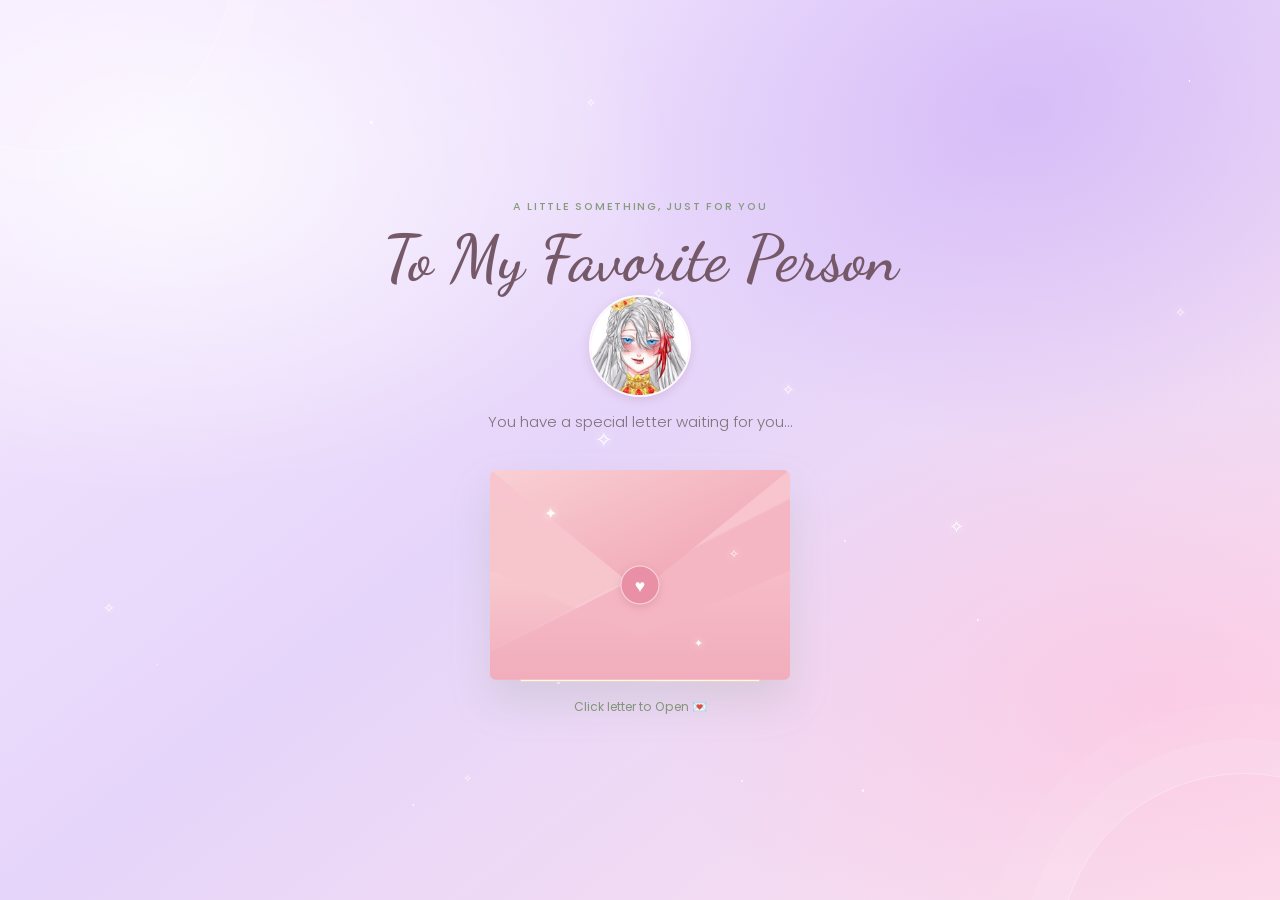
<file: index.html>
<!doctype html>
<html lang="en">
<head>
	<meta charset="utf-8">
	<meta name="viewport" content="width=device-width, initial-scale=1">
	<meta name="theme-color" content="#dcebd2">
    <link rel="icon" type="image/png" href="Pictures/cake.png">
	<title>Happy Birthday, To Llewella</title>
	<link rel="preconnect" href="https://fonts.googleapis.com">
	<link rel="preconnect" href="https://fonts.gstatic.com" crossorigin>
	<link href="https://fonts.googleapis.com/css2?family=Dancing+Script:wght@500;600;700&family=Poppins:wght@300;400;500;600&display=swap" rel="stylesheet">
    <link rel="stylesheet" href="index.css">
</head>
<body>
	<div class="ambient" id="ambient" aria-hidden="true"></div>
	<main class="page">
		<!--<div class="sound-control">
			<button class="icon-button" id="sound-toggle" type="button" aria-pressed="false" aria-label="Turn birthday chime on">
				<span id="sound-icon" aria-hidden="true">♫</span><span id="sound-label">Sound off</span>
			</button>
		</div>-->

		<section class="card" aria-labelledby="page-title">
			<p class="eyebrow">A little something, just for you</p>
			<h1 id="page-title">To My Favorite Person <span aria-hidden="true"><img id="place1" src="Pictures/Media1.jpg" alt="Llewella"></span></h1>
			<p class="subtitle">You have a special letter waiting for you…</p>

			<div class="envelope-wrap">
				<button class="envelope-button" id="open-letter" type="button" aria-label="Open your birthday letter">
					<span class="envelope-back" aria-hidden="true"></span>
					<span class="letter-peek" aria-hidden="true">A note for you ♡</span>
					<span class="envelope-pocket" aria-hidden="true"></span>
					<span class="envelope-front" aria-hidden="true"></span>
					<span class="envelope-flap" aria-hidden="true"></span>
					<span class="seal" aria-hidden="true">♥</span>
					<span class="envelope-star star-one" aria-hidden="true">✦</span>
					<span class="envelope-star star-two" aria-hidden="true">✧</span>
					<span class="envelope-star star-three" aria-hidden="true">✦</span>
				</button>
			</div>

			<p class="instruction">Click letter to Open <span aria-hidden="true">💌</span></p>
			<!--<p class="made-with-love">Made with love, just for you <span aria-hidden="true">❤️</span></p>-->
		</section>
	</main>

	<section class="letter-dialog" id="letter-dialog" role="dialog" aria-modal="true" aria-labelledby="letter-title" aria-hidden="true" hidden>
		<article class="letter-sheet" id="letter-sheet" tabindex="-1">
			<!--<button class="icon-button modal-close" id="close-icon" type="button" aria-label="Close letter">×</button>-->
			<p class="letter-topline">For my favorite person</p>
			<h2 class="letter-title" id="letter-title" aria-label="My Dearest Love, 🎂"><span class="typed-title" id="typed-title" aria-hidden="true"></span><span class="type-caret" aria-hidden="true"></span></h2>
			<div class="letter-copy">
                <img id="place2" src="Pictures/Media2.jpg" alt="Llewella">
				<p>Happy Birthday to the most beautiful person 🎂💖</p>
				<p>Today is all about celebrating you, the person who makes my world brighter, my heart happier, and my life so much more beautiful.</p>
				<p>I know that lately, life hasn't been easy for you. Between your master's degree, all the assignments, deadlines, and everything else you have to deal with, I know there are days when you feel exhausted, overwhelmed, or even wonder if you are doing enough. But, my love, I hope you know that I see how hard you're trying, and I'm so, so proud of you. 🥺💗</p>
				<p>No matter how many birthdays pass, I hope I always get to celebrate you, make you smile.</p>
				<p>Happy Birthday, You deserve all the beautiful things this world has to offer. 💐💕</p>
				<p class="signoff">Forever yours,<br>Your Love ❤️</p>
			</div>
			<p class="surprise-message" id="surprise-message" aria-live="polite">Thank you for being born. Thank you for existing in this world and for allowing our paths to cross. ❤️</p>
			<div class="letter-actions">
				<button class="action-button primary" id="surprise-button" type="button">One More Ps <span aria-hidden="true">💝</span></button>
				<button class="action-button" id="close-letter" type="button">Close Letter</button>
			</div>
		</article>
	</section>
	<div class="celebration" id="celebration" aria-hidden="true"></div>

	<script>
		const ambient = document.querySelector("#ambient");
		const celebration = document.querySelector("#celebration");
		const openButton = document.querySelector("#open-letter");
		const closeButton = document.querySelector("#close-letter");
		const closeIcon = document.querySelector("#close-icon");
		const dialog = document.querySelector("#letter-dialog");
		const sheet = document.querySelector("#letter-sheet");
		const typedTitle = document.querySelector("#typed-title");
		const surpriseButton = document.querySelector("#surprise-button");
		const surpriseMessage = document.querySelector("#surprise-message");
		const soundToggle = document.querySelector("#sound-toggle");
		const soundLabel = document.querySelector("#sound-label");
		const soundIcon = document.querySelector("#sound-icon");
		const reducedMotion = window.matchMedia("(prefers-reduced-motion: reduce)");
		const titleText = "My Dearest Love, 🎂";
		let isOpen = false;
		let soundEnabled = false;
		let audioContext;
		let titleTimer;

		// Ambient hearts and glints are decorative and never enter the reading order.
		function addAmbientDecorations() {
			const hearts = ["♡", "♥", "❀"];
			for (let index = 0; index < 15; index += 1) {
				const heart = document.createElement("span");
				heart.className = "floaty";
				heart.textContent = hearts[index % hearts.length];
				heart.style.left = `${Math.random() * 100}%`;
				heart.style.setProperty("--duration", `${10 + Math.random() * 12}s`);
				heart.style.setProperty("--delay", `${-Math.random() * 18}s`);
				heart.style.setProperty("--sway", `${Math.random() * 70 - 35}px`);
				heart.style.fontSize = `${12 + Math.random() * 14}px`;
				ambient.append(heart);
			}

			for (let index = 0; index < 17; index += 1) {
				const sparkle = document.createElement("span");
				sparkle.className = "sparkle";
				sparkle.textContent = index % 2 ? "✧" : "·";
				sparkle.style.left = `${5 + Math.random() * 90}%`;
				sparkle.style.top = `${5 + Math.random() * 88}%`;
				sparkle.style.setProperty("--delay", `${Math.random() * 3}s`);
				sparkle.style.fontSize = `${10 + Math.random() * 12}px`;
				ambient.append(sparkle);
			}
		}

		function burstHearts(count = 24) {
			const hearts = ["♡", "♥", "✦", "✧", "💕"];
			for (let index = 0; index < count; index += 1) {
				const particle = document.createElement("span");
				particle.className = "floaty";
				particle.textContent = hearts[index % hearts.length];
				particle.style.left = `${Math.random() * 100}%`;
				particle.style.bottom = `${-10 + Math.random() * 28}%`;
				particle.style.setProperty("--duration", `${2.8 + Math.random() * 2.2}s`);
				particle.style.setProperty("--delay", `${Math.random() * .9}s`);
				particle.style.setProperty("--sway", `${Math.random() * 90 - 45}px`);
				particle.style.fontSize = `${15 + Math.random() * 18}px`;
				celebration.append(particle);
				window.setTimeout(() => particle.remove(), 6000);
			}
		}

		// The short title types in while the handwritten paragraphs fade into view.
		function typeLetterTitle() {
			window.clearInterval(titleTimer);
			typedTitle.textContent = "";
			if (reducedMotion.matches) {
				typedTitle.textContent = titleText;
				return;
			}
			let position = 0;
			titleTimer = window.setInterval(() => {
				typedTitle.textContent = Array.from(titleText).slice(0, position + 1).join("");
				position += 1;
				if (position >= Array.from(titleText).length) window.clearInterval(titleTimer);
			}, 55);
		}

		// A tiny Web Audio chime avoids loading or autoplaying an external sound file.
		function playChime() {
			if (!soundEnabled) return;
			const AudioContextClass = window.AudioContext || window.webkitAudioContext;
			if (!AudioContextClass) return;
			audioContext ??= new AudioContextClass();
			if (audioContext.state === "suspended") audioContext.resume();
			const now = audioContext.currentTime;
			[523.25, 659.25, 783.99].forEach((frequency, index) => {
				const oscillator = audioContext.createOscillator();
				const gain = audioContext.createGain();
				oscillator.type = "sine";
				oscillator.frequency.value = frequency;
				gain.gain.setValueAtTime(.0001, now + index * .13);
				gain.gain.exponentialRampToValueAtTime(.055, now + index * .13 + .035);
				gain.gain.exponentialRampToValueAtTime(.0001, now + index * .13 + .75);
				oscillator.connect(gain);
				gain.connect(audioContext.destination);
				oscillator.start(now + index * .13);
				oscillator.stop(now + index * .13 + .8);
			});
		}

		function openLetter() {
			if (isOpen) return;
			isOpen = true;
			document.body.classList.add("is-open");
			dialog.hidden = false;
			dialog.setAttribute("aria-hidden", "false");
			surpriseMessage.classList.remove("is-visible");
			surpriseButton.disabled = false;
			surpriseButton.hidden = false;
			surpriseButton.setAttribute("aria-expanded", "false");
			burstHearts(22);
			playChime();
			window.requestAnimationFrame(() => {
				window.setTimeout(() => {
					dialog.classList.add("is-open");
					typeLetterTitle();
					sheet.focus({ preventScroll: true });
				}, reducedMotion.matches ? 0 : 420);
			});
		}

		function closeLetter() {
			if (!isOpen) return;
			isOpen = false;
			window.clearInterval(titleTimer);
			document.body.classList.remove("is-open");
			dialog.classList.remove("is-open");
			dialog.setAttribute("aria-hidden", "true");
			surpriseMessage.classList.remove("is-visible");
			surpriseButton.setAttribute("aria-expanded", "false");
			window.setTimeout(() => {
				if (!isOpen) dialog.hidden = true;
				openButton.focus({ preventScroll: true });
			}, reducedMotion.matches ? 0 : 600);
		}

		addAmbientDecorations();
		openButton.addEventListener("click", openLetter);
		closeButton.addEventListener("click", closeLetter);
		closeIcon?.addEventListener("click", closeLetter);
		dialog.addEventListener("click", (event) => {
			if (event.target === dialog) closeLetter();
		});
		document.addEventListener("keydown", (event) => {
			if (!isOpen) return;
			if (event.key === "Escape") {
				closeLetter();
				return;
			}
			if (event.key === "Tab") {
				const controls = Array.from(dialog.querySelectorAll("button:not([disabled])"));
				const firstControl = controls[0];
				const lastControl = controls[controls.length - 1];
				if (event.shiftKey && (document.activeElement === firstControl || document.activeElement === sheet)) {
					event.preventDefault();
					lastControl.focus();
				} else if (!event.shiftKey && document.activeElement === lastControl) {
					event.preventDefault();
					firstControl.focus();
				}
			}
		});

		surpriseButton.addEventListener("click", () => {
			surpriseMessage.classList.add("is-visible");
			surpriseButton.disabled = true;
			surpriseButton.hidden = true;
			surpriseButton.setAttribute("aria-expanded", "true");
			closeButton.focus({ preventScroll: true });
			burstHearts(12);
		});

		soundToggle.addEventListener("click", () => {
			soundEnabled = !soundEnabled;
			soundToggle.setAttribute("aria-pressed", String(soundEnabled));
			soundToggle.setAttribute("aria-label", soundEnabled ? "Turn birthday chime off" : "Turn birthday chime on");
			soundLabel.textContent = soundEnabled ? "Sound on" : "Sound off";
			soundIcon.textContent = soundEnabled ? "♫" : "♪";
			if (soundEnabled && isOpen) playChime();
		});
	</script>
</body>
</html>
</file>
<file: index.css>
:root {
			color-scheme: light;
			--sage: #dcebd2;
			--sage-deep: #9bbd98;
			--pink: #ef9eaf;
			--pink-deep: #df8098;
			--cream: #fffaf0;
			--ink: #65545c;
			--lavender: #e8def2;
			--blue: #d9eaf0;
		}

		* { box-sizing: border-box; }

		html { min-width: 320px; min-height: 100%; }

		body {
			min-height: 100svh;
			margin: 0;
			overflow-x: hidden;
			color: var(--ink);
			font-family: "Poppins", "Trebuchet MS", sans-serif;
			background:
    radial-gradient(
        ellipse at 13% 18%,
        rgba(255, 255, 255, .78),
        transparent 32%
    ),
    radial-gradient(
        ellipse at 91% 78%,
        rgba(255, 190, 220, .55),
        transparent 31%
    ),
    radial-gradient(
        ellipse at 80% 12%,
        rgba(196, 160, 245, .45),
        transparent 30%
    ),
    linear-gradient(
        142deg,
        #f5e8ff 0%,
        #e6d5fa 48%,
        #fce0ed 100%
    );
		}

		button { font: inherit; }

		.page {
			position: relative;
			display: grid;
			min-height: 100svh;
			place-items: center;
			isolation: isolate;
			padding: 35px 20px 28px;
			overflow: hidden;
		}

		.page::before,
		.page::after {
			position: absolute;
			z-index: -1;
			width: min(42vw, 370px);
			aspect-ratio: 1;
			content: "";
			border: 1px solid rgba(255, 255, 255, .38);
			border-radius: 50%;
			pointer-events: none;
		}

		.page::before { top: -220px; left: -140px; box-shadow: 0 0 0 28px rgba(255,255,255,.08), 0 0 0 58px rgba(255,255,255,.06); }
		.page::after { right: -150px; bottom: -245px; box-shadow: 0 0 0 34px rgba(255,255,255,.08), 0 0 0 70px rgba(255,255,255,.05); }

		.ambient,
		.celebration {
			position: fixed;
			inset: 0;
			z-index: -1;
			overflow: hidden;
			pointer-events: none;
		}

		.floaty {
			position: absolute;
			bottom: -36px;
			color: rgba(226, 131, 156, .45);
			animation: drift-up var(--duration, 12s) linear infinite;
			animation-delay: var(--delay, 0s);
			opacity: 0;
			user-select: none;
		}

		.sparkle {
			position: absolute;
			color: rgba(255, 255, 255, .94);
			text-shadow: 0 0 9px rgba(255, 255, 255, .85);
			animation: twinkle 2.7s ease-in-out infinite;
			animation-delay: var(--delay, 0s);
		}

		.card {
			position: relative;
			z-index: 1;
			display: flex;
			width: min(100%, 560px);
			min-height: min(690px, calc(100svh - 58px));
			flex-direction: column;
			align-items: center;
			justify-content: center;
			padding: 20px 12px 12px;
			text-align: center;
			transition: opacity .75s ease, transform .85s cubic-bezier(.2,.72,.25,1);
		}

		.eyebrow {
			margin: 0 0 8px;
			color: #879c7e;
			font-size: .68rem;
			font-weight: 500;
			letter-spacing: .16em;
			text-transform: uppercase;
		}

		h1 {
			margin: 0;
			color: #765968;
			font-family: "Dancing Script", "Brush Script MT", cursive;
			font-size: clamp(2.5rem, 8vw, 4rem);
			font-weight: 600;
			line-height: 1.12;
		}

		.subtitle {
			margin: 12px 0 0;
			color: #81717a;
			font-size: .94rem;
			font-weight: 300;
			line-height: 1.7;
		}

		.instruction {
			margin: 17px 0 0;
			color: #87977e;
			font-size: .76rem;
			line-height: 1.6;
		}

		/* Envelope layers stay clipped together until the flap opens. */
		.envelope-wrap {
			position: relative;
			width: min(300px, 78vw);
			height: 210px;
			margin: 35px auto 0;
			perspective: 1000px;
			filter: drop-shadow(0 20px 20px rgba(106, 128, 100, .16));
			transition: transform .8s ease, opacity .7s ease, filter .6s ease;
		}

		.envelope-wrap:hover { transform: translateY(-4px); filter: drop-shadow(0 23px 25px rgba(106, 128, 100, .22)); }

		.envelope-button {
			position: absolute;
			inset: 0;
			display: block;
			width: 100%;
			height: 100%;
			padding: 0;
			overflow: visible;
			border: 0;
			border-radius: 7px;
			background: transparent;
			cursor: pointer;
			-webkit-tap-highlight-color: transparent;
		}

		.envelope-button:focus-visible,
		.icon-button:focus-visible,
		.action-button:focus-visible {
			outline: 3px solid #c47791;
			outline-offset: 5px;
		}

		.envelope-back {
			position: absolute;
			inset: 0;
			z-index: 1;
			overflow: hidden;
			border-radius: 7px;
			background: linear-gradient(145deg, #f8cbd2, #f5b9c5 75%);
		}

		.letter-peek {
			position: absolute;
			z-index: 2;
			right: 10%;
			bottom: 28px;
			left: 10%;
			height: 169px;
			padding-top: 20px;
			border: 1px solid rgba(228, 193, 168, .65);
			border-radius: 3px 3px 0 0;
			background: repeating-linear-gradient(0deg, #fffaf1 0 21px, #f4e9df 22px, #fffaf1 23px);
			color: #d98ca2;
			font-family: "Dancing Script", cursive;
			font-size: 1.05rem;
			transform: translateY(30px);
			transition: transform .95s cubic-bezier(.16,.74,.25,1) .3s;
		}

		.letter-peek::before,
		.letter-peek::after {
			position: absolute;
			top: 48px;
			left: 20%;
			width: 60%;
			height: 1px;
			content: "";
			background: rgba(220, 159, 166, .35);
			box-shadow: 0 14px rgba(220, 159, 166, .3), 0 28px rgba(220, 159, 166, .24);
		}

		.envelope-pocket {
			position: absolute;
			inset: 0;
			z-index: 3;
			border-radius: 7px;
			background: linear-gradient(153deg, #f8c5ce 0 49.7%, transparent 50%), linear-gradient(27deg, #f2aebd 0 49.7%, transparent 50%), linear-gradient(90deg, #f6bdc9, #f3b3c0);
			clip-path: polygon(0 0, 50% 48%, 100% 0, 100% 100%, 0 100%);
		}

		.envelope-front {
			position: absolute;
			inset: 0;
			z-index: 4;
			overflow: hidden;
			border-radius: 7px;
			background: linear-gradient(153deg, transparent 49.6%, rgba(255,255,255,.15) 50%, #f5b6c3 50.5%), linear-gradient(27deg, #f7c6cd 49.5%, transparent 50%, transparent);
			clip-path: polygon(0 0, 50% 52%, 100% 0, 100% 100%, 0 100%);
		}

		.envelope-front::after {
			position: absolute;
			inset: 48% 0 0;
			content: "";
			background: linear-gradient(180deg, rgba(255, 224, 227, .15), #f1adbb);
			clip-path: polygon(0 0, 50% 60%, 100% 0, 100% 100%, 0 100%);
		}

		.envelope-flap {
			position: absolute;
			inset: 0 0 auto;
			z-index: 5;
			height: 58%;
			border-radius: 7px 7px 0 0;
			background: linear-gradient(155deg, #f9d0d4, #ef9eaf);
			clip-path: polygon(0 0, 100% 0, 50% 100%);
			transform: rotateX(0deg);
			transform-origin: 50% 0;
			transition: transform .72s cubic-bezier(.2,.68,.25,1), z-index 0s linear .36s;
			backface-visibility: hidden;
		}

		.seal {
			position: absolute;
			z-index: 6;
			top: 55%;
			left: 50%;
			display: grid;
			width: 39px;
			aspect-ratio: 1;
			place-items: center;
			border: 1px solid rgba(255, 255, 255, .65);
			border-radius: 50%;
			background: #e990a7;
			box-shadow: 0 3px 8px rgba(173, 93, 117, .24);
			color: white;
			font-size: 1.1rem;
			transform: translate(-50%, -50%);
			transition: opacity .3s ease, transform .4s ease;
		}

		.envelope-star {
			position: absolute;
			z-index: 7;
			color: #fffdf3;
			text-shadow: 0 0 8px rgba(255,255,255,.9);
			pointer-events: none;
			animation: twinkle 2.2s ease-in-out infinite;
		}

		.star-one { top: 15%; left: 18%; font-size: 1rem; }
		.star-two { top: 36%; right: 17%; font-size: .75rem; animation-delay: .8s; }
		.star-three { right: 29%; bottom: 13%; font-size: .68rem; animation-delay: 1.3s; }

		.envelope-button:hover .seal { transform: translate(-50%, -50%) scale(1.12); }

		.made-with-love {
			position: absolute;
			right: 10px;
			bottom: 8px;
			left: 10px;
			color: #81917a;
			font-family: "Dancing Script", cursive;
			font-size: 1.1rem;
			animation: gentle-pulse 2.8s ease-in-out infinite;
		}

		.sound-control {
			position: fixed;
			z-index: 20;
			top: max(17px, env(safe-area-inset-top));
			right: max(17px, env(safe-area-inset-right));
		}

		.icon-button {
			display: inline-flex;
			min-width: 42px;
			min-height: 42px;
			align-items: center;
			justify-content: center;
			gap: 7px;
			padding: 8px 12px;
			border: 1px solid rgba(255, 255, 255, .75);
			border-radius: 999px;
			background: rgba(255, 255, 255, .53);
			box-shadow: 0 4px 14px rgba(93, 116, 89, .08);
			color: #75616b;
			cursor: pointer;
			font-size: .72rem;
			backdrop-filter: blur(8px);
		}

		/* The letter becomes a modal sheet after the envelope has had time to open. */
		.letter-dialog {
			position: fixed;
			inset: 0;
			z-index: 10;
			display: grid;
			place-items: center;
			padding: 24px;
			background: rgba(101, 104, 85, .18);
			opacity: 0;
			pointer-events: none;
			transition: opacity .55s ease;
		}

		.letter-dialog[hidden] { display: none; }

		.letter-sheet {
			position: relative;
			width: min(100%, 660px);
			max-height: min(84svh, 900px);
			overflow: auto;
			overscroll-behavior: contain;
			padding: clamp(27px, 5vw, 52px) clamp(23px, 7vw, 70px) 30px;
			border: 1px solid #e8b5bd;
			border-radius: 13px;
			background-color: var(--cream);
			background-image: radial-gradient(rgba(193, 155, 127, .1) .65px, transparent .65px), linear-gradient(115deg, rgba(255,255,255,.7), transparent 58%);
			background-size: 7px 7px, auto;
			box-shadow: 0 24px 80px rgba(84, 75, 74, .23), 0 0 34px rgba(244, 163, 183, .39);
			text-align: left;
			transform: translateY(32px) scale(.97);
			transition: transform .7s cubic-bezier(.16,.74,.25,1), box-shadow .5s ease;
		}

		.letter-dialog.is-open { opacity: 1; pointer-events: auto; }
		.letter-dialog.is-open .letter-sheet { transform: translateY(0) scale(1); }

		.letter-topline {
			margin: 0 0 9px;
			color: #b18b8c;
			font-size: .64rem;
			font-weight: 500;
			letter-spacing: .19em;
			text-align: center;
			text-transform: uppercase;
		}

		.letter-title {
			min-height: 1.35em;
			margin: 0 0 22px;
			color: #805b69;
			font-family: "Dancing Script", "Brush Script MT", cursive;
			font-size: clamp(2.1rem, 7vw, 3.15rem);
			font-weight: 600;
			line-height: 1.2;
			text-align: center;
		}

		.type-caret::after {
			display: inline-block;
			width: 1px;
			height: .8em;
			margin-left: 4px;
			content: "";
			background: #d88ca0;
			vertical-align: -.02em;
			animation: caret-blink .8s step-end infinite;
		}

		.letter-copy {
			color: #65575a;
			font-family: "Dancing Script", "Brush Script MT", cursive;
			font-size: clamp(1.28rem, 3.4vw, 1.55rem);
			font-weight: 500;
			line-height: 1.58;
		}

		.letter-copy p {
			margin: 0 0 15px;
			animation: ink-appear .9s both;
		}

		.letter-copy p:nth-child(2) { animation-delay: .12s; }
		.letter-copy p:nth-child(3) { animation-delay: .24s; }
		.letter-copy p:nth-child(4) { animation-delay: .36s; }
		.letter-copy p:nth-child(5) { animation-delay: .48s; }
		.letter-copy p:nth-child(6) { animation-delay: .6s; }
		.letter-copy p:nth-child(7) { animation-delay: .72s; }
		.letter-copy p:nth-child(8) { animation-delay: .84s; }

		.signoff { color: #885f6f; }

		.surprise-message {
			max-height: 0;
			margin: 0;
			overflow: hidden;
			color: #bf6680;
			font-family: "Dancing Script", cursive;
			font-size: 1.65rem;
			line-height: 1.45;
			opacity: 0;
			text-align: center;
			transition: max-height .65s ease, opacity .55s ease, margin .55s ease;
		}

		.surprise-message.is-visible { max-height: 150px; margin: 17px 0 4px; opacity: 1; }

		.letter-actions {
			display: flex;
			flex-wrap: wrap;
			align-items: center;
			justify-content: center;
			gap: 10px;
			margin-top: 22px;
			padding-top: 18px;
			border-top: 1px solid rgba(215, 171, 166, .48);
		}

		.action-button {
			min-height: 42px;
			padding: 10px 17px;
			border: 1px solid #e7b0ba;
			border-radius: 999px;
			background: #fffdf7;
			color: #865e6b;
			cursor: pointer;
			font-size: .78rem;
			transition: transform .2s ease, background .2s ease, box-shadow .2s ease;
		}

		.action-button:hover { background: #fff0f2; box-shadow: 0 4px 13px rgba(203, 128, 149, .16); transform: translateY(-2px); }
		.action-button.primary { border-color: #df91a5; background: #e99caf; color: white; }
		.action-button.primary:hover { background: #df879e; }
		.action-button:disabled { cursor: not-allowed; opacity: .62; transform: none; box-shadow: none; }

		.modal-close {
			position: sticky;
			z-index: 1;
			top: 0;
			float: right;
			margin: -22px -17px 0 0;
			border-color: rgba(206, 151, 160, .45);
			background: rgba(255, 250, 240, .88);
			font-size: 1.1rem;
			line-height: 1;
		}

		.celebration { z-index: 12; }

		.celebration .floaty {
			color: #e77d9c;
			animation-name: burst-up;
			animation-duration: var(--duration, 3.8s);
			text-shadow: 0 0 9px rgba(255,255,255,.8);
		}

		body.is-open .card {
			opacity: .16;
			transform: translateY(14px) scale(.93);
		}

		body.is-open .envelope-flap { z-index: 2; transform: rotateX(180deg); }
		body.is-open .letter-peek { transform: translateY(-85px); }
		body.is-open .seal { opacity: 0; transform: translate(-50%, -50%) scale(.6); }
		body.is-open .envelope-wrap { transform: translateY(12px) scale(.94); filter: drop-shadow(0 10px 14px rgba(106, 128, 100, .1)) drop-shadow(0 0 18px rgba(242, 142, 168, .48)); }

		@keyframes drift-up {
			0% { opacity: 0; transform: translate3d(0, 0, 0) rotate(-10deg); }
			12% { opacity: .65; }
			78% { opacity: .5; }
			100% { opacity: 0; transform: translate3d(var(--sway, 22px), -115svh, 0) rotate(28deg); }
		}

		@keyframes burst-up {
			0% { opacity: 0; transform: translate3d(0, 10px, 0) scale(.45) rotate(-15deg); }
			18% { opacity: 1; }
			100% { opacity: 0; transform: translate3d(var(--sway, 20px), -78vh, 0) scale(1.2) rotate(24deg); }
		}

		@keyframes twinkle {
			0%, 100% { opacity: .46; transform: scale(.78) rotate(0); }
			50% { opacity: 1; transform: scale(1.18) rotate(16deg); }
		}

		@keyframes gentle-pulse {
			0%, 100% { opacity: .72; }
			50% { opacity: 1; }
		}

		@keyframes ink-appear {
			from { opacity: 0; transform: translateY(8px); }
			to { opacity: 1; transform: translateY(0); }
		}

		@keyframes caret-blink { 50% { opacity: 0; } }

		@media (max-width: 540px) {
			.page { padding: 54px 18px 30px; }
			.card { min-height: calc(100svh - 84px); padding-top: 16px; }
			.envelope-wrap { height: 190px; margin-top: 27px; }
			.letter-peek { height: 154px; }
			.letter-dialog { align-items: end; padding: 10px 10px max(10px, env(safe-area-inset-bottom)); }
			.letter-sheet { max-height: 88svh; border-radius: 13px 13px 8px 8px; padding: 28px 23px 24px; }
			.modal-close { margin: -16px -12px 0 0; }
			.letter-copy { font-size: 1.3rem; line-height: 1.52; }
			.letter-copy p { margin-bottom: 13px; }
		}

		@media (prefers-reduced-motion: reduce) {
			*, *::before, *::after {
				scroll-behavior: auto !important;
				animation-duration: .01ms !important;
				animation-iteration-count: 1 !important;
				transition-duration: .01ms !important;
			}
		}
#place1 {
    width: clamp(34px, 8vw, 104px);
    height: clamp(34px, 8vw, 104px);

    border-radius: 50%;
    object-fit: cover;
    vertical-align: middle;

    border: 2px solid rgba(255, 255, 255, .85);
    box-shadow: 0 3px 10px rgba(137, 92, 111, .18);

    flex-shrink: 0;
}

/* 📱 Mobile */
@media (max-width: 600px) {
    #place1 {
        width: clamp(34px, 12vw, 65px);
        height: clamp(34px, 12vw, 65px);
    }
}

/* 💻 Tablet and desktop */
@media (min-width: 601px) {
    #place1 {
        width: clamp(50px, 8vw, 104px);
        height: clamp(50px, 8vw, 104px);
    }
}
#place2 {
    width: 80%;
    max-width: 500px;
    aspect-ratio: 1 / 1;
    height: auto;
    object-fit: cover;

    display: block;
    margin: 0 auto; /* Center horizontally */

    border: 2px solid rgba(255, 255, 255, .85);
    border-radius: 12px;
    box-shadow: 0 3px 10px rgba(137, 92, 111, .18);
}

/* Center horizontally and vertically */
#place2-container {
    display: flex;
    justify-content: center;
    align-items: center;
    width: 100%;
}
/* 📱 Mobile */
@media (max-width: 600px) {
    #place2 {
        width: 90%;
        max-width: 350px;
    }
}

/* 💻 Desktop */
@media (min-width: 601px) {
    #place2 {
        width: 80%;
        max-width: 500px;
    }
}
</file>
